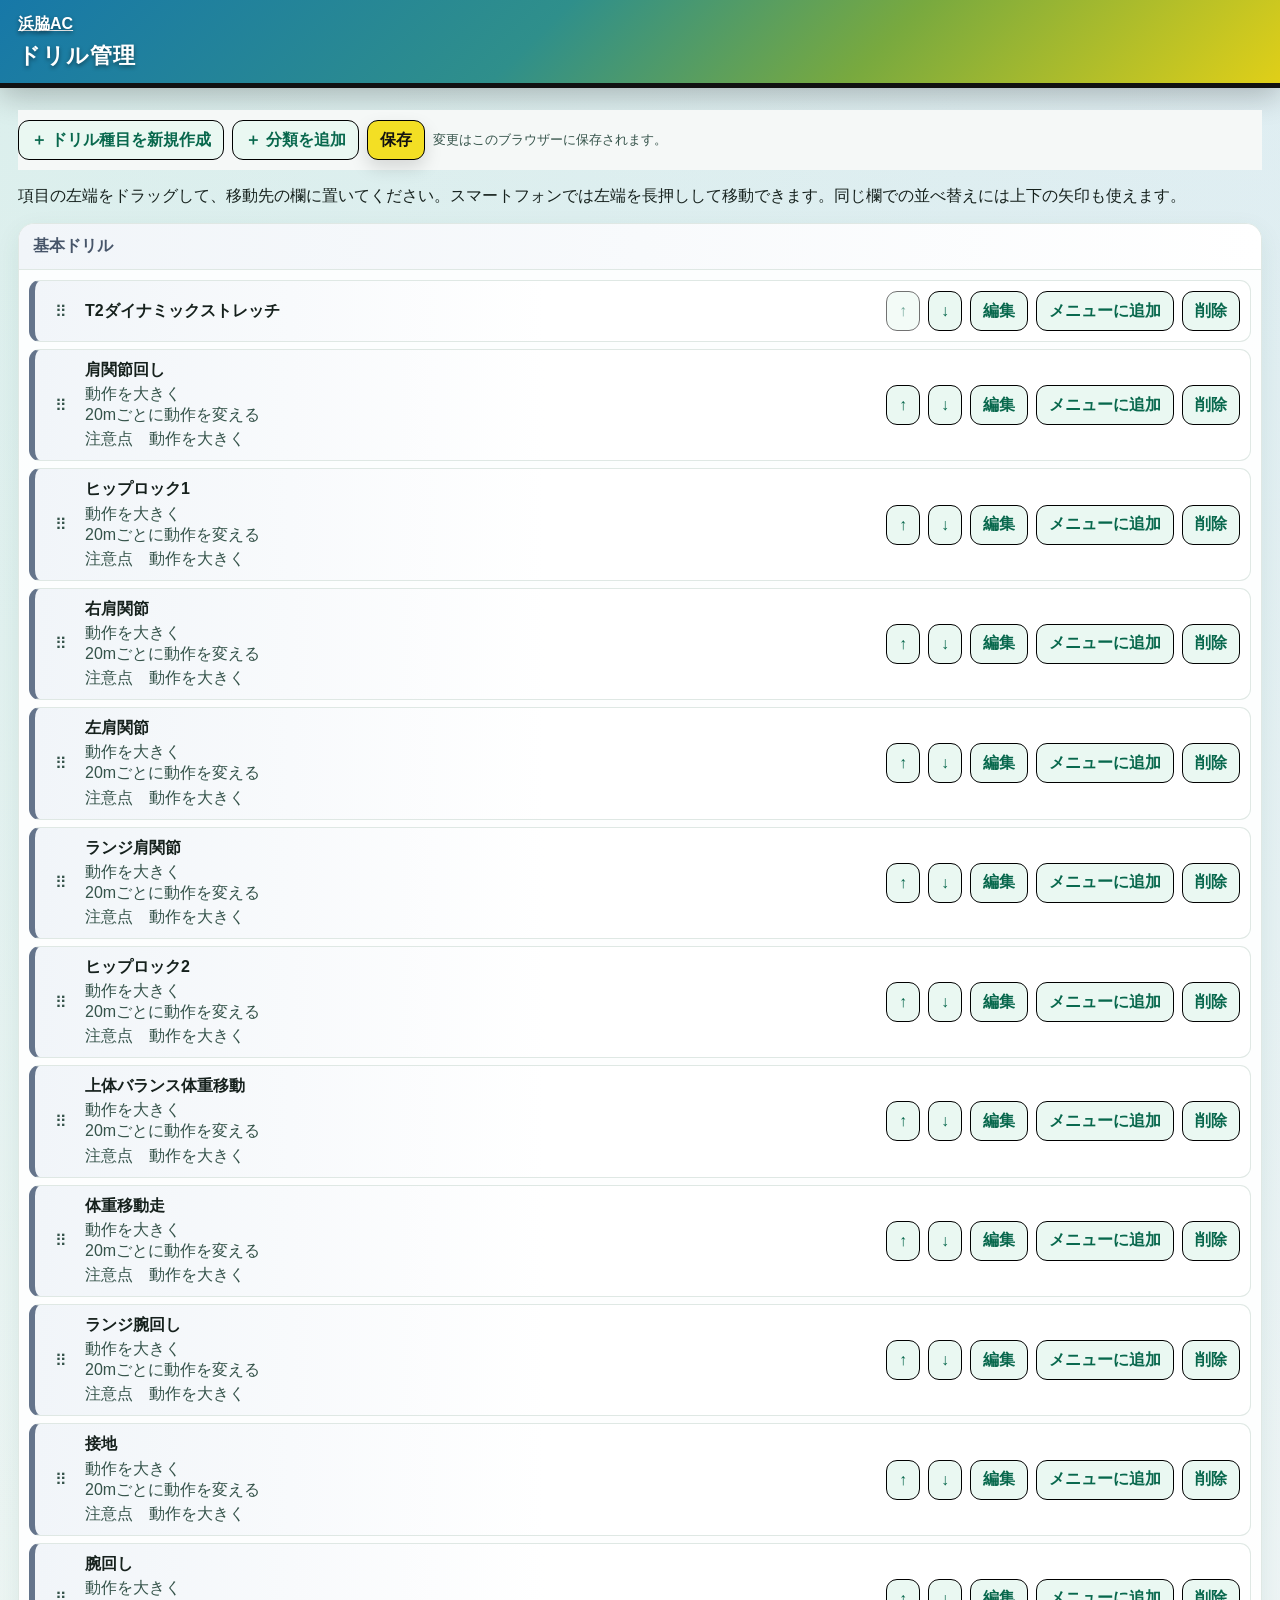
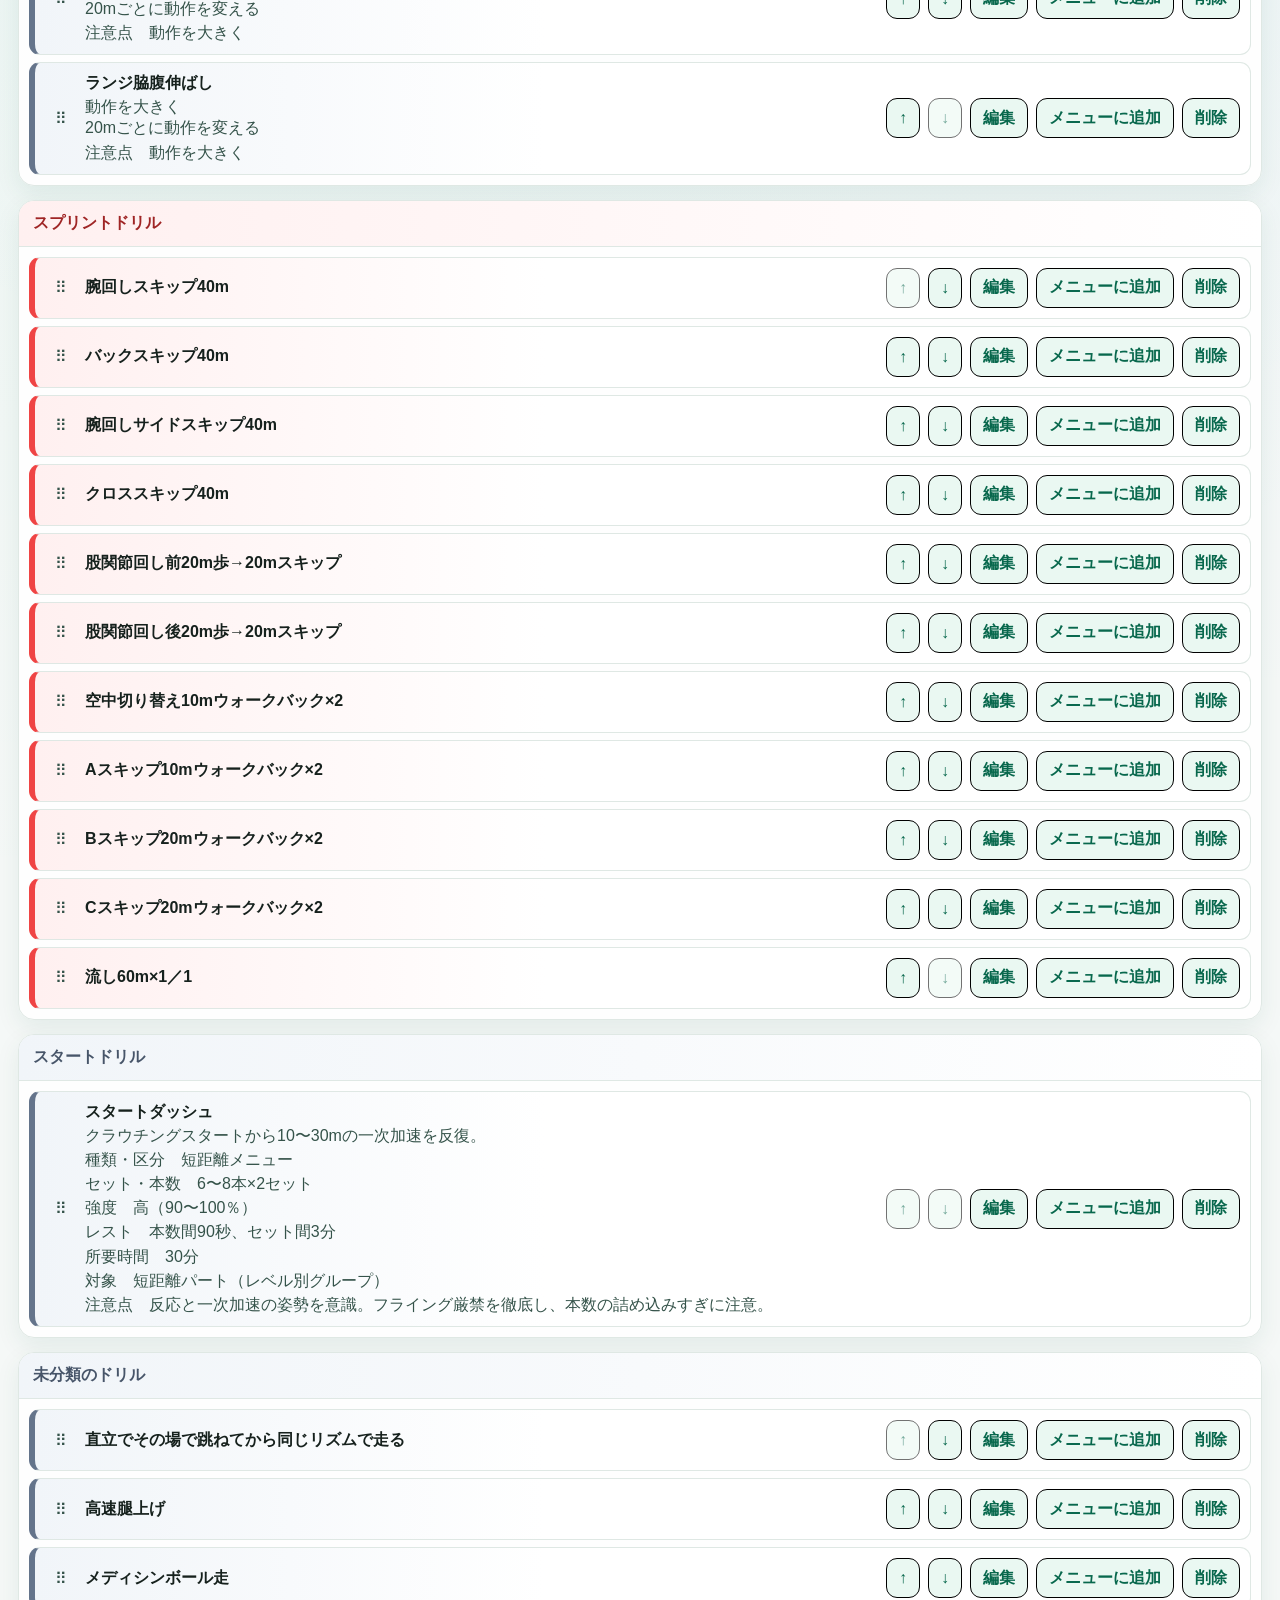
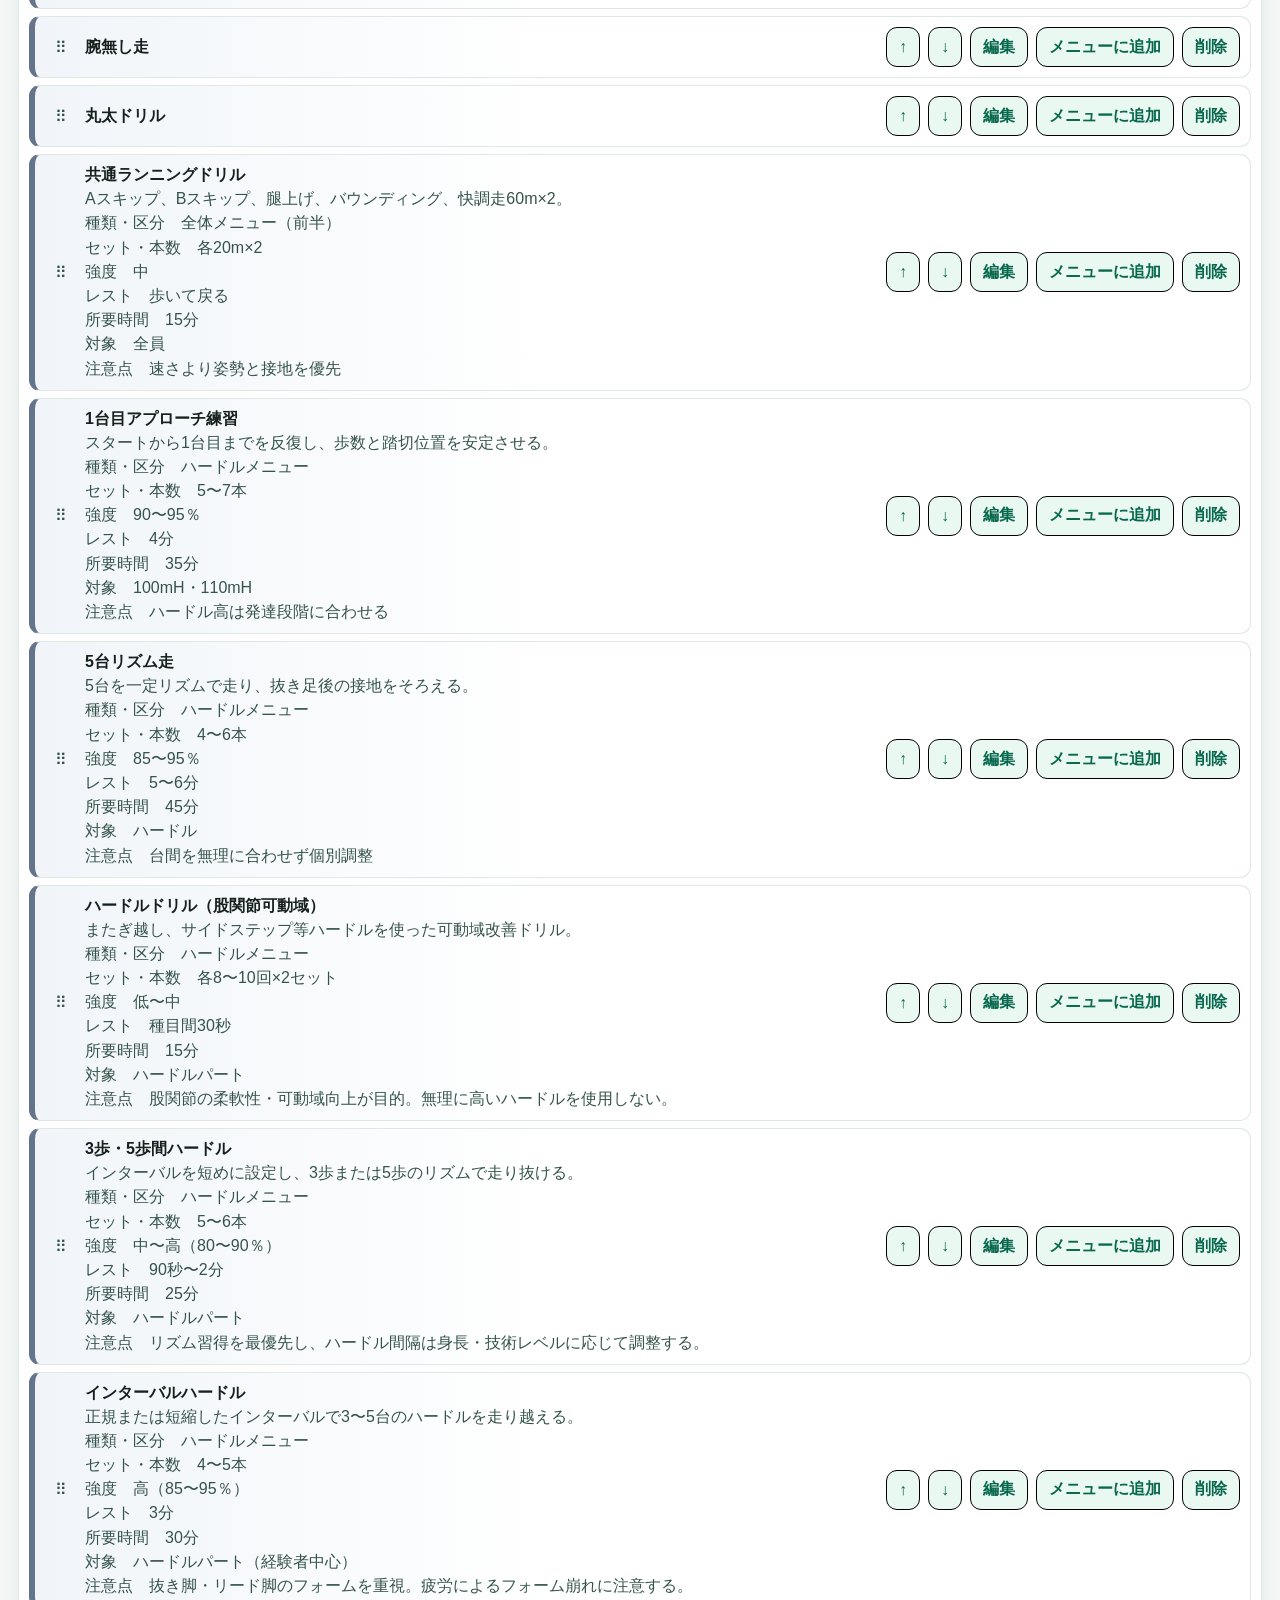
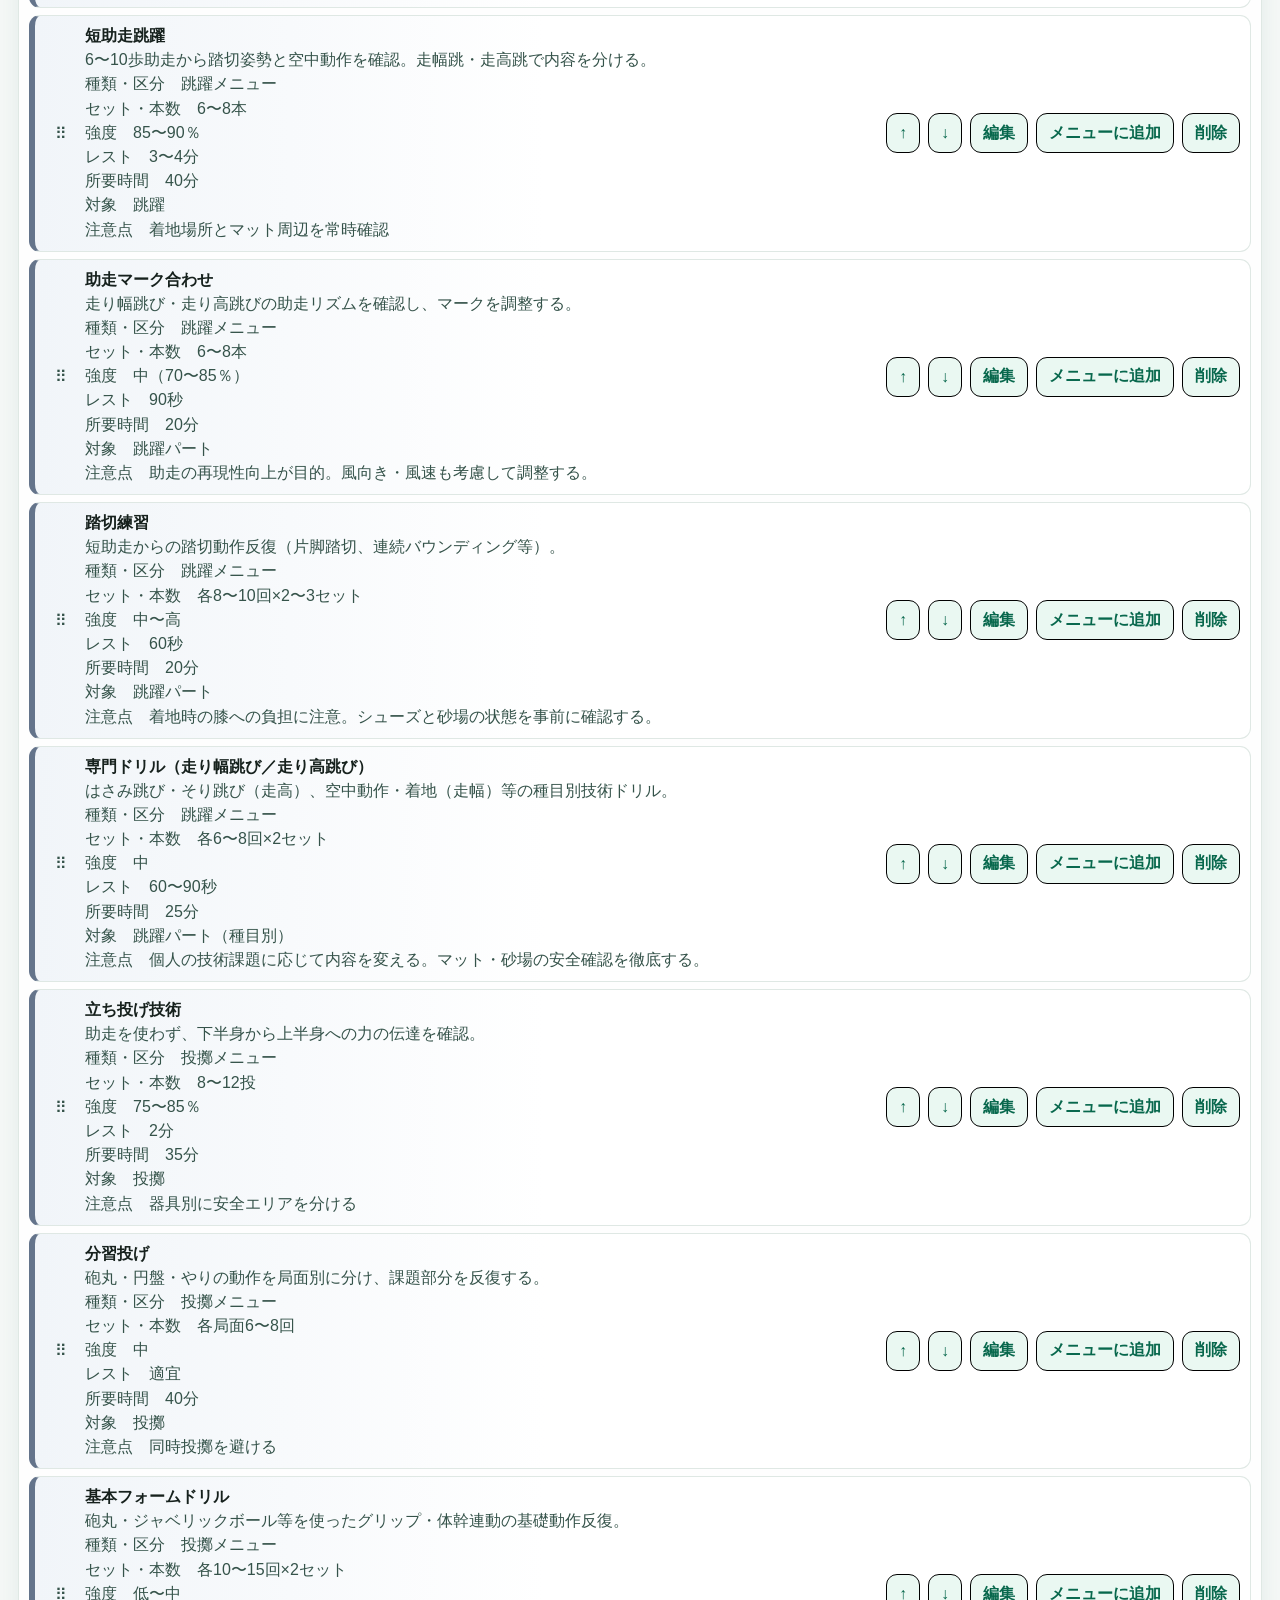
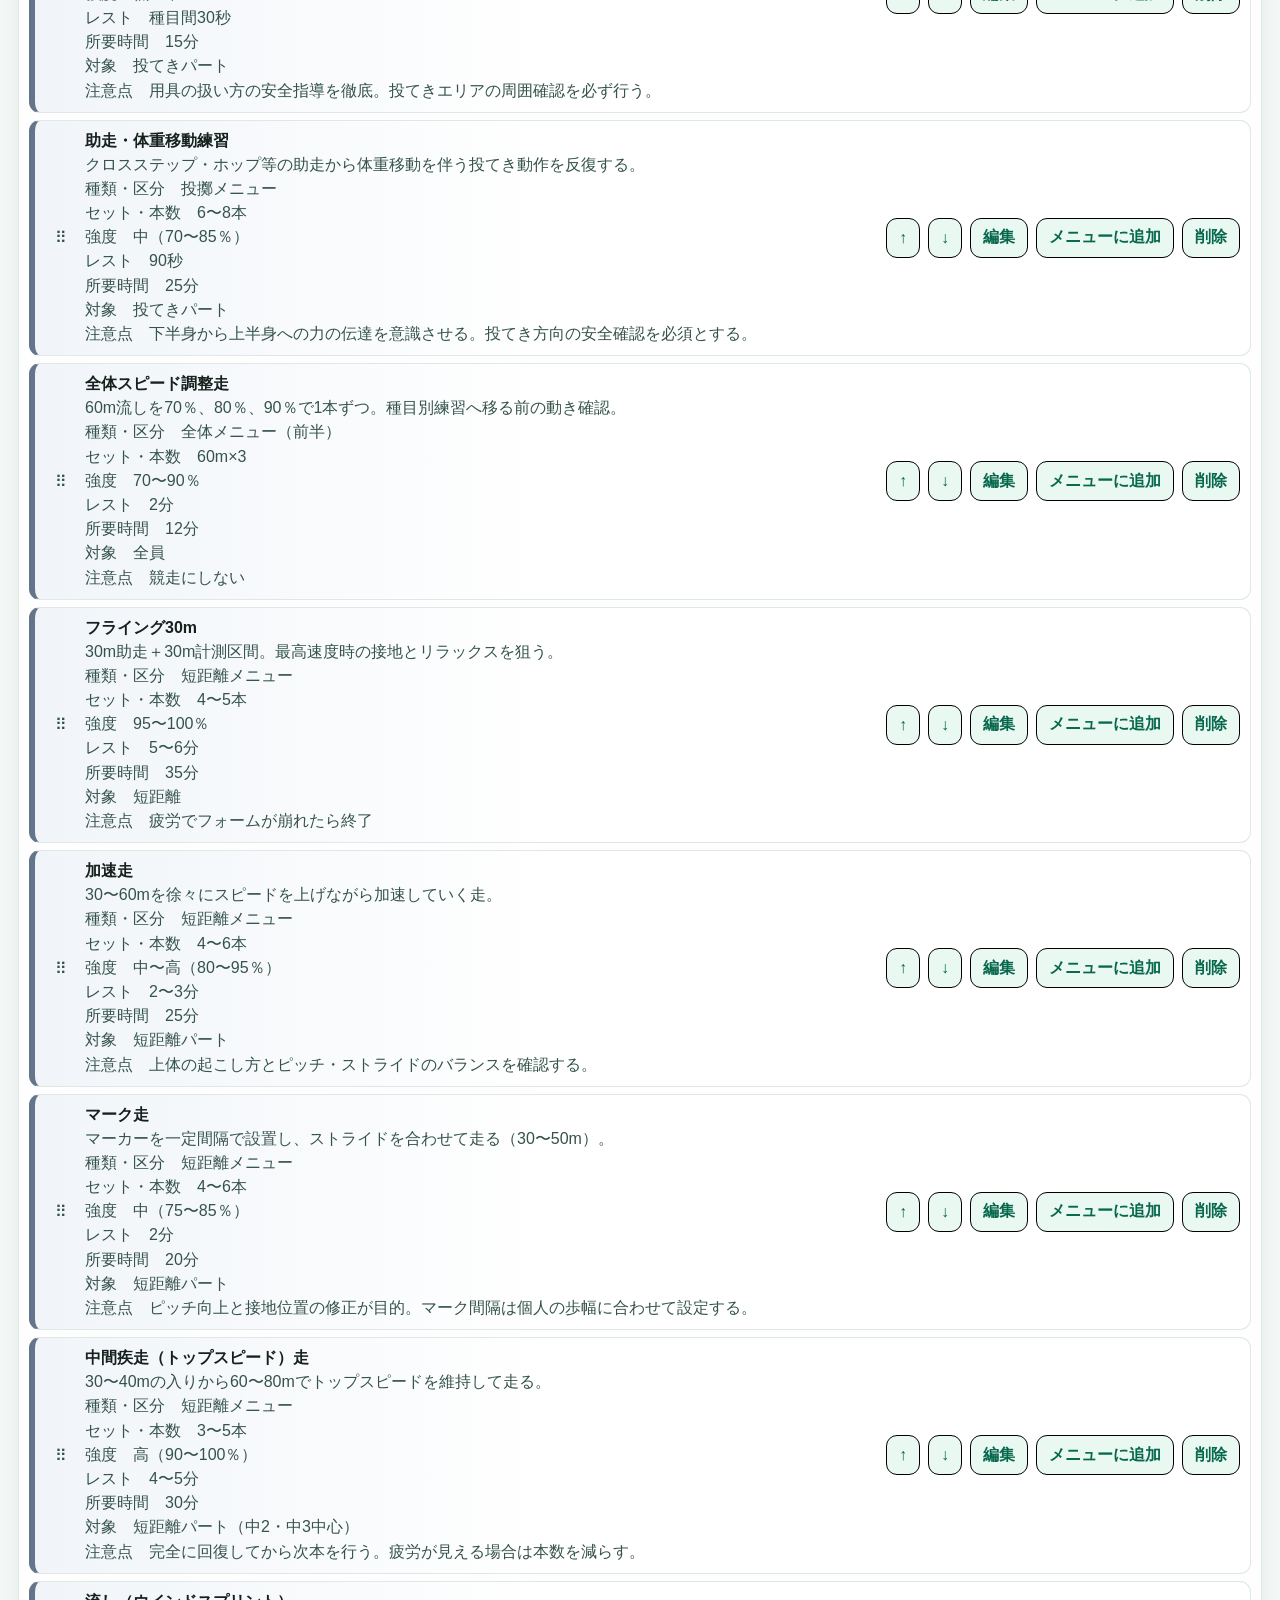
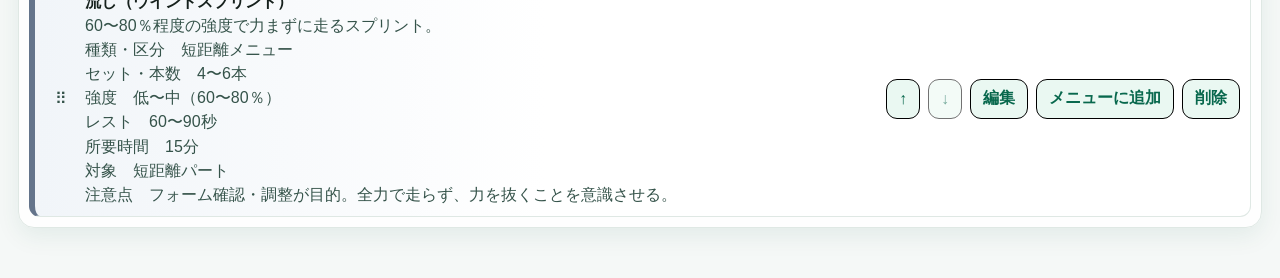
<file: drills/index.html>
<!doctype html>
<html lang="ja">
<head>
  <meta charset="utf-8">
  <meta name="viewport" content="width=device-width, initial-scale=1">
  <link rel="icon" href="../menu/favicon.ico?v=20260801">
  <title>ドリル管理 | 浜脇AC</title>
  <style>
    :root {
      color-scheme: light;
      --accent: #1d8fbf;
      --bg: #f5f8f7;
      --text: #16211d;
      --muted: #35534a;
      --line: #dfe8e4;
      --panel: rgba(255,255,255,.92);
      --shadow: 0 8px 24px rgba(15,83,64,.08);
    }
    * { box-sizing: border-box; }
    body {
      margin: 0;
      font-family: -apple-system, BlinkMacSystemFont, "Segoe UI", "Noto Sans JP", sans-serif;
      color: var(--text);
      background: radial-gradient(circle at top left, rgba(16,185,129,.09), transparent 30%),
        radial-gradient(circle at top right, rgba(59,130,246,.07), transparent 28%), var(--bg);
    }
    header {
      background: linear-gradient(135deg,#1778a8 0%,#2f8f8b 42%,#78a93f 68%,#e0cf18 100%);
      color: #fff;
      padding: 14px max(18px, calc((100% - 1464px) / 2)) 12px;
      border-bottom: 5px solid #111;
      box-shadow: 0 8px 30px rgba(0,0,0,.24);
    }
    header a { color: inherit; font-weight: 800; text-shadow: 0 2px 4px rgba(0,0,0,.45); }
    h1 { font-size: 22px; margin: 6px 0 0; font-weight: 900; letter-spacing: .04em; text-shadow: 0 2px 4px rgba(0,0,0,.45); }
    main { max-width: 1500px; margin: auto; padding: 22px 18px 36px; }
    .toolbar, .actions { display: flex; align-items: center; gap: 8px; flex-wrap: wrap; }
    .toolbar { position: sticky; top: 0; z-index: 1; background: var(--bg); padding: 10px 0; }
    .toolbar p { margin: 0; font-size: 13px; color: var(--muted); }
    section { background: var(--panel); border: 1px solid var(--line); border-radius: 16px; margin-bottom: 14px; box-shadow: var(--shadow); }
    .section-title { background: linear-gradient(90deg,#f1f5f9,#fff); border-radius: 15px 15px 0 0; border-bottom: 1px solid var(--line); padding: 12px 14px; }
    .section-title h2 { margin: 0; font-size: 16px; color: #475569; }
    section[data-group="sprint"] .section-title { background: linear-gradient(90deg,#fff0f0,#fff); }
    section[data-group="sprint"] h2 { color: #9f2525; }
    ol { margin: 0; padding: 10px; list-style: none; }
    ol:empty { padding: 0; }
    li {
      display: grid; grid-template-columns: auto minmax(0,1fr) auto; align-items: center; gap: 8px;
      border: 1px solid var(--line); border-left: 6px solid #64748b; border-radius: 11px;
      background: linear-gradient(90deg,#f1f5f9,#fff 42%); padding: 10px;
    }
    li + li { margin-top: 7px; }
    section[data-group="sprint"] li { border-left-color: #ef4444; background: linear-gradient(90deg,#fff0f0,#fff 42%); }
    section.drop-target { outline: 3px solid var(--accent); outline-offset: -3px; }
    li.drop-target { box-shadow: inset 0 3px var(--accent); }
    .item-name, .notes { overflow-wrap: anywhere; }
    .notes { margin: .2rem 0 0; white-space: pre-wrap; color: var(--muted); }
    .empty { margin: 0; padding: 12px 14px; color: var(--muted); }
    .handle { cursor: grab; min-width: 2rem; text-align: center; padding: .65rem .25rem; color: var(--muted); touch-action: none; user-select: none; -webkit-touch-callout: none; }
    li.moving { background: #eef8fb; }
    button, input, textarea, select { font: inherit; }
    button { cursor: pointer; color: #08684d; background: #eaf8f2; border: 1px solid #000; border-radius: 11px; padding: 8px 12px; min-height: 40px; font-weight: 800; }
    button:hover:enabled { background: #dff5ec; }
    button:disabled { cursor: default; opacity: .55; }
    button.primary, button.primary:hover:enabled { color: #111; background: #f3df24; box-shadow: 0 8px 18px rgba(0,0,0,.13); }
    button.danger, button.danger:hover:enabled { color: #b91c1c; background: #fff1f2; }
    :focus-visible { outline: 3px solid #1778a8; outline-offset: 2px; }
    dialog { width: min(31rem, calc(100% - 2rem)); color: var(--text); border: 1px solid var(--line); border-radius: 20px; padding: 20px; box-shadow: var(--shadow); }
    dialog::backdrop { background: rgba(22,33,29,.62); }
    dialog h2 { margin: 0 0 16px; font-size: 21px; }
    label { display: block; margin-bottom: 13px; color: var(--muted); font-size: 13px; font-weight: 800; }
    input, textarea, select { display: block; width: 100%; margin-top: 6px; padding: 11px 12px; color: var(--text); background: #fff; border: 1px solid #cadad4; border-radius: 12px; }
    #item-group-label[hidden] { display: none; }
    textarea { resize: vertical; }
    @media (max-width: 48rem) {
      li { grid-template-columns: auto minmax(0,1fr); }
      li .actions { grid-column: 2; }
    }
  </style>
</head>
<body>
  <header>
    <a href="../">浜脇AC</a>
    <h1>ドリル管理</h1>
  </header>
  <main>
    <div class="toolbar">
      <button id="new-drill" type="button">＋ ドリル種目を新規作成</button>
      <button id="new-group" type="button">＋ 分類を追加</button>
      <button id="save" class="primary" type="button">保存</button>
      <p id="status" role="status">変更はこのブラウザーに保存されます。</p>
    </div>
    <p>項目の左端をドラッグして、移動先の欄に置いてください。スマートフォンでは左端を長押しして移動できます。同じ欄での並べ替えには上下の矢印も使えます。</p>
    <noscript>ドリル管理を使うには JavaScript を有効にしてください。</noscript>
    <div id="groups"></div>
  </main>
  <dialog id="editor" aria-labelledby="editor-title">
    <form id="edit-form">
      <h2 id="editor-title"></h2>
      <label id="item-group-label" hidden>登録先の分類<select id="item-group"></select></label>
      <label>ドリル種目名<input id="item-name" required maxlength="120" autofocus></label>
      <label>ドリルの説明<textarea id="item-notes" rows="5" maxlength="2000" placeholder="やり方、距離・回数、意識するポイントなど"></textarea></label>
      <label>種類・区分<textarea id="item-category" rows="1"></textarea></label>
      <label>セット・本数<textarea id="item-sets" rows="1"></textarea></label>
      <label>強度<textarea id="item-intensity" rows="1"></textarea></label>
      <label>レスト<textarea id="item-rest" rows="1"></textarea></label>
      <label>所要時間<textarea id="item-duration" rows="1"></textarea></label>
      <label>対象<textarea id="item-target" rows="1"></textarea></label>
      <label>注意点<textarea id="item-caution" rows="1"></textarea></label>
      <div class="actions">
        <button class="primary" type="submit">反映</button>
        <button id="cancel-edit" type="button">キャンセル</button>
      </div>
    </form>
  </dialog>
  <dialog id="group-editor" aria-labelledby="group-editor-title">
    <form id="group-form">
      <h2 id="group-editor-title">ドリルの分類を追加</h2>
      <label>分類名<input id="group-name" required maxlength="60" autofocus></label>
      <div class="actions">
        <button class="primary" type="submit">追加</button>
        <button id="cancel-group" type="button">キャンセル</button>
      </div>
    </form>
  </dialog>
  <dialog id="remove-dialog" aria-labelledby="remove-title">
    <form method="dialog">
      <h2 id="remove-title">項目を削除</h2>
      <p id="remove-description"></p>
      <div class="actions">
        <button value="cancel" autofocus>キャンセル</button>
        <button class="danger" value="delete">削除する</button>
      </div>
    </form>
  </dialog>
  <script>
    "use strict";

    const groups = [
      { id: "basic", title: "基本ドリル" },
      { id: "sprint", title: "スプリントドリル" },
      { id: "start", title: "スタートドリル" },
      { id: "unclassified", title: "未分類のドリル" }
    ];
    const initialItems = {
      basic: [
        ["直立でその場で跳ねてから同じリズムで走る"],
        ["高速腿上げ"],
        ["メディシンボール走"],
        ["腕無し走"],
        ["丸太ドリル"]
      ],
      "20m": [
        ["肩関節回し"],
        ["ヒップロック1"],
        ["右肩関節"],
        ["左肩関節"],
        ["ランジ肩関節"],
        ["ヒップロック2"],
        ["上体バランス体重移動"],
        ["体重移動走"],
        ["ランジ腕回し"],
        ["接地"],
        ["腕回し"],
        ["ランジ脇腹伸ばし"]
      ],
      movement: [
        ["腕回しスキップ40m"],
        ["バックスキップ40m"],
        ["腕回しサイドスキップ40m"],
        ["クロススキップ40m"],
        ["股関節回し前20m歩→20mスキップ"],
        ["股関節回し後20m歩→20mスキップ"],
        ["空中切り替え10mウォークバック×2"],
        ["Aスキップ10mウォークバック×2"],
        ["Bスキップ20mウォークバック×2"],
        ["Cスキップ20mウォークバック×2"],
        ["流し60m×1"]
      ]
    };
    // Source: hamawakiac/menu, STARTER_MENUS at b704ae38.
    const importedDrills = [
      {"group":"unclassified","masterId":"overall-running-drills","name":"共通ランニングドリル","notes":"Aスキップ、Bスキップ、腿上げ、バウンディング、快調走60m×2。","category":"全体メニュー（前半）","sets":"各20m×2","intensity":"中","rest":"歩いて戻る","duration":"15分","target":"全員","caution":"速さより姿勢と接地を優先"},
      {"group":"unclassified","masterId":"hurdle-approach-3","name":"1台目アプローチ練習","notes":"スタートから1台目までを反復し、歩数と踏切位置を安定させる。","category":"ハードルメニュー","sets":"5〜7本","intensity":"90〜95％","rest":"4分","duration":"35分","target":"100mH・110mH","caution":"ハードル高は発達段階に合わせる"},
      {"group":"unclassified","masterId":"hurdle-5","name":"5台リズム走","notes":"5台を一定リズムで走り、抜き足後の接地をそろえる。","category":"ハードルメニュー","sets":"4〜6本","intensity":"85〜95％","rest":"5〜6分","duration":"45分","target":"ハードル","caution":"台間を無理に合わせず個別調整"},
      {"group":"unclassified","masterId":"xlsx-hurdle-mobility","name":"ハードルドリル（股関節可動域）","notes":"またぎ越し、サイドステップ等ハードルを使った可動域改善ドリル。","category":"ハードルメニュー","sets":"各8〜10回×2セット","intensity":"低〜中","rest":"種目間30秒","duration":"15分","target":"ハードルパート","caution":"股関節の柔軟性・可動域向上が目的。無理に高いハードルを使用しない。"},
      {"group":"unclassified","masterId":"xlsx-hurdle-3-5","name":"3歩・5歩間ハードル","notes":"インターバルを短めに設定し、3歩または5歩のリズムで走り抜ける。","category":"ハードルメニュー","sets":"5〜6本","intensity":"中〜高（80〜90％）","rest":"90秒〜2分","duration":"25分","target":"ハードルパート","caution":"リズム習得を最優先し、ハードル間隔は身長・技術レベルに応じて調整する。"},
      {"group":"unclassified","masterId":"xlsx-hurdle-interval","name":"インターバルハードル","notes":"正規または短縮したインターバルで3〜5台のハードルを走り越える。","category":"ハードルメニュー","sets":"4〜5本","intensity":"高（85〜95％）","rest":"3分","duration":"30分","target":"ハードルパート（経験者中心）","caution":"抜き脚・リード脚のフォームを重視。疲労によるフォーム崩れに注意する。"},
      {"group":"unclassified","masterId":"jump-short","name":"短助走跳躍","notes":"6〜10歩助走から踏切姿勢と空中動作を確認。走幅跳・走高跳で内容を分ける。","category":"跳躍メニュー","sets":"6〜8本","intensity":"85〜90％","rest":"3〜4分","duration":"40分","target":"跳躍","caution":"着地場所とマット周辺を常時確認"},
      {"group":"unclassified","masterId":"xlsx-jump-approach","name":"助走マーク合わせ","notes":"走り幅跳び・走り高跳びの助走リズムを確認し、マークを調整する。","category":"跳躍メニュー","sets":"6〜8本","intensity":"中（70〜85％）","rest":"90秒","duration":"20分","target":"跳躍パート","caution":"助走の再現性向上が目的。風向き・風速も考慮して調整する。"},
      {"group":"unclassified","masterId":"xlsx-jump-takeoff","name":"踏切練習","notes":"短助走からの踏切動作反復（片脚踏切、連続バウンディング等）。","category":"跳躍メニュー","sets":"各8〜10回×2〜3セット","intensity":"中〜高","rest":"60秒","duration":"20分","target":"跳躍パート","caution":"着地時の膝への負担に注意。シューズと砂場の状態を事前に確認する。"},
      {"group":"unclassified","masterId":"xlsx-jump-special","name":"専門ドリル（走り幅跳び／走り高跳び）","notes":"はさみ跳び・そり跳び（走高）、空中動作・着地（走幅）等の種目別技術ドリル。","category":"跳躍メニュー","sets":"各6〜8回×2セット","intensity":"中","rest":"60〜90秒","duration":"25分","target":"跳躍パート（種目別）","caution":"個人の技術課題に応じて内容を変える。マット・砂場の安全確認を徹底する。"},
      {"group":"unclassified","masterId":"throw-standing","name":"立ち投げ技術","notes":"助走を使わず、下半身から上半身への力の伝達を確認。","category":"投擲メニュー","sets":"8〜12投","intensity":"75〜85％","rest":"2分","duration":"35分","target":"投擲","caution":"器具別に安全エリアを分ける"},
      {"group":"unclassified","masterId":"throw-partial","name":"分習投げ","notes":"砲丸・円盤・やりの動作を局面別に分け、課題部分を反復する。","category":"投擲メニュー","sets":"各局面6〜8回","intensity":"中","rest":"適宜","duration":"40分","target":"投擲","caution":"同時投擲を避ける"},
      {"group":"unclassified","masterId":"xlsx-throw-basic","name":"基本フォームドリル","notes":"砲丸・ジャベリックボール等を使ったグリップ・体幹連動の基礎動作反復。","category":"投擲メニュー","sets":"各10〜15回×2セット","intensity":"低〜中","rest":"種目間30秒","duration":"15分","target":"投てきパート","caution":"用具の扱い方の安全指導を徹底。投てきエリアの周囲確認を必ず行う。"},
      {"group":"unclassified","masterId":"xlsx-throw-approach","name":"助走・体重移動練習","notes":"クロスステップ・ホップ等の助走から体重移動を伴う投てき動作を反復する。","category":"投擲メニュー","sets":"6〜8本","intensity":"中（70〜85％）","rest":"90秒","duration":"25分","target":"投てきパート","caution":"下半身から上半身への力の伝達を意識させる。投てき方向の安全確認を必須とする。"},
      {"group":"sprint","masterId":"overall-speed-coordination","name":"全体スピード調整走","notes":"60m流しを70％、80％、90％で1本ずつ。種目別練習へ移る前の動き確認。","category":"全体メニュー（前半）","sets":"60m×3","intensity":"70〜90％","rest":"2分","duration":"12分","target":"全員","caution":"競走にしない"},
      {"group":"sprint","masterId":"sprint-fly-30","name":"フライング30m","notes":"30m助走＋30m計測区間。最高速度時の接地とリラックスを狙う。","category":"短距離メニュー","sets":"4〜5本","intensity":"95〜100％","rest":"5〜6分","duration":"35分","target":"短距離","caution":"疲労でフォームが崩れたら終了"},
      {"group":"sprint","masterId":"xlsx-sprint-accel","name":"加速走","notes":"30〜60mを徐々にスピードを上げながら加速していく走。","category":"短距離メニュー","sets":"4〜6本","intensity":"中〜高（80〜95％）","rest":"2〜3分","duration":"25分","target":"短距離パート","caution":"上体の起こし方とピッチ・ストライドのバランスを確認する。"},
      {"group":"sprint","masterId":"xlsx-sprint-marks","name":"マーク走","notes":"マーカーを一定間隔で設置し、ストライドを合わせて走る（30〜50m）。","category":"短距離メニュー","sets":"4〜6本","intensity":"中（75〜85％）","rest":"2分","duration":"20分","target":"短距離パート","caution":"ピッチ向上と接地位置の修正が目的。マーク間隔は個人の歩幅に合わせて設定する。"},
      {"group":"sprint","masterId":"xlsx-sprint-max-speed","name":"中間疾走（トップスピード）走","notes":"30〜40mの入りから60〜80mでトップスピードを維持して走る。","category":"短距離メニュー","sets":"3〜5本","intensity":"高（90〜100％）","rest":"4〜5分","duration":"30分","target":"短距離パート（中2・中3中心）","caution":"完全に回復してから次本を行う。疲労が見える場合は本数を減らす。"},
      {"group":"sprint","masterId":"xlsx-sprint-wind","name":"流し（ウインドスプリント）","notes":"60〜80％程度の強度で力まずに走るスプリント。","category":"短距離メニュー","sets":"4〜6本","intensity":"低〜中（60〜80％）","rest":"60〜90秒","duration":"15分","target":"短距離パート","caution":"フォーム確認・調整が目的。全力で走らず、力を抜くことを意識させる。"},
      {"group":"start","masterId":"xlsx-sprint-start","name":"スタートダッシュ","notes":"クラウチングスタートから10〜30mの一次加速を反復。","category":"短距離メニュー","sets":"6〜8本×2セット","intensity":"高（90〜100％）","rest":"本数間90秒、セット間3分","duration":"30分","target":"短距離パート（レベル別グループ）","caution":"反応と一次加速の姿勢を意識。フライング厳禁を徹底し、本数の詰め込みすぎに注意。"}
    ];
    // Keep the previous defaults for comparison with saved entries.
    const retiredDrills = [
      {"masterId":"hurdle-mobility","name":"ハードルモビリティ","notes":"またぎ、抜き足、リード脚、横向きドリルを低いハードルで行う。","category":"ハードルメニュー","sets":"各6台×2","intensity":"低〜中","rest":"歩いて戻る","duration":"25分","target":"ハードル","caution":"骨盤が流れないようにする"},
      {"masterId":"jump-approach","name":"助走リズム確認","notes":"チェックマークを用いて助走の前半・後半リズムを確認する。","category":"跳躍メニュー","sets":"6〜10本","intensity":"75〜90％","rest":"2〜3分","duration":"35分","target":"跳躍","caution":"全助走だけに偏らない"},
      {"masterId":"sprint-accel-30","name":"加速走30m","notes":"3点またはクラウチングスタートから30m。最初の10歩の押し出しと姿勢変化を確認。","category":"短距離メニュー","sets":"4〜6本","intensity":"95％","rest":"3〜4分","duration":"30分","target":"短距離","caution":"本数より質を優先"}
    ];
    const detailFields = {"category":"種類・区分","sets":"セット・本数","intensity":"強度","rest":"レスト","duration":"所要時間","target":"対象","caution":"注意点"};
    const detailInputs = Object.keys(detailFields).map(key => [key, document.getElementById("item-" + key)]);
    const customGroupsKey = "_customDrillGroups";
    const migrationKey = "_practiceDrillsImported";
    let storedSnapshot = null;
    let storageReadable = true;
    let savedData = {};
    const storageKey = "hamawakiac.drills.v1";
    const container = document.getElementById("groups");
    const status = document.getElementById("status");
    const save = document.getElementById("save");
    const editor = document.getElementById("editor");
    const nameField = document.getElementById("item-name");
    const notesField = document.getElementById("item-notes");
    const removeDialog = document.getElementById("remove-dialog");
    const sections = new Map();
    let changed = false;
    let editTarget;
    let removeTarget;
    let dragSource;

    function element(tag, text, className) {
      const node = document.createElement(tag);
      if (text) node.textContent = text;
      if (className) node.className = className;
      return node;
    }

    function button(label, action, accessibleLabel) {
      const node = element("button", label);
      node.type = "button";
      if (accessibleLabel) node.setAttribute("aria-label", accessibleLabel);
      node.addEventListener("click", action);
      return node;
    }

    function loadItems() {
      let saved;
      try {
        storedSnapshot = localStorage.getItem(storageKey);
        saved = JSON.parse(storedSnapshot);
        if (storedSnapshot !== null && (!saved || typeof saved !== "object" || Array.isArray(saved))) {
          throw new Error("Invalid drill data");
        }
        savedData = saved ?? {};
      } catch {
        storageReadable = false;
        status.textContent = "保存済みデータを読み込めませんでした。既存データを保護するため保存できません。";
      }
      if (Array.isArray(savedData[customGroupsKey])) {
        for (const group of savedData[customGroupsKey]) {
          if (typeof group?.id !== "string" || !/^custom-[1-9][0-9]*$/.test(group.id) ||
              typeof group.title !== "string" || !group.title.trim() || groups.some(({ id }) => id === group.id)) continue;
          groups.push({ id: group.id, title: group.title });
        }
      }

      function readList(id) {
        const list = saved?.[id];
        const valid = Array.isArray(list) && list.every(item =>
          typeof item?.name === "string" && typeof item.notes === "string"
        );
        if (Object.hasOwn(savedData, id) && !valid) {
          storageReadable = false;
          status.textContent = "保存済みデータの形式を確認できませんでした。既存データを保護するため保存できません。";
        }
        return valid ? list : (initialItems[id] ?? []).map(([name, notes = ""]) => ({ name, notes }));
      }

      const result = Object.fromEntries(groups.map(({ id }) => [id, readList(id)]));
      if (!Array.isArray(saved?.unclassified)) {
        result.unclassified = [
          ...readList("basic"),
          ...readList("20m").map(item => ({ ...item, notes: [item.notes, "動作を大きく"].filter(Boolean).join("\n") })),
          ...readList("movement"),
          ...readList("start")
        ];
        result.basic = [];
        result.sprint = readList("sprint");
        result.start = [];
      }
      for (const { id } of groups) {
        result[id] = result[id].filter(item => !retiredDrills.some(drill =>
          item.masterId === drill.masterId && drillContent(item) === drillContent(drill)
        ));
      }

      if (savedData[migrationKey] !== true) {
        const existing = Object.values(result).flat();
        for (const { group, ...drill } of importedDrills) {
          if (existing.some(item => item.masterId === drill.masterId || drillContent(item) === drillContent(drill))) continue;
          result[group].push(drill);
          existing.push(drill);
        }
      }
      if (savedData._t2DrillAdded !== true) {
        const name = "T2ダイナミックストレッチ";
        const matches = item => normalizedText(item.name) === normalizedText(name);
        if (!result.basic.some(matches)) {
          const source = groups.find(({ id }) => id !== "basic" && result[id].some(matches));
          if (source) {
            const list = result[source.id];
            const [item] = list.splice(list.findIndex(matches), 1);
            result.basic.push(item);
          } else {
            result.basic.push({ name, notes: "" });
          }
        }
      }
      if (savedData._basic20mDrillsAdded !== true) {
        addBasic20mDrills(result);
      }
      if (savedData._sprintSequenceUpdated !== true) {
        updateSprintSequence(result);
      }
      return result;
    }

    function updateSprintSequence(result) {
      const previousSprint = result.sprint;
      const sources = [previousSprint, ...groups.filter(({ id }) => id !== "sprint").map(({ id }) => result[id])];
      const sequence = [
        "腕回しスキップ40m",
        "バックスキップ40m",
        "腕回しサイドスキップ40m",
        "クロススキップ40m",
        "股関節回し前20m歩→20mスキップ",
        "股関節回し後20m歩→20mスキップ",
        "空中切り替え10mウォークバック×2",
        "Aスキップ10mウォークバック×2",
        "Bスキップ20mウォークバック×2",
        "Cスキップ20mウォークバック×2",
        "流し60m×1／1"
      ];

      result.sprint = sequence.map((name, index) => {
        const oldName = initialItems.movement[index][0];
        const matchingNames = new Set([name, oldName].map(normalizedText));
        const matches = item => matchingNames.has(normalizedText(item.name));
        const source = sources.find(list => list.some(matches));
        if (!source) return { name, notes: "" };
        const [item] = source.splice(source.findIndex(matches), 1);
        return { ...item, name };
      });

      result.unclassified.push(...previousSprint);
    }

    function addBasic20mDrills(result) {
      const basic = result.basic;
      const otherGroups = groups.filter(({ id }) => id !== "basic");
      const instruction = "20mごとに動作を変える";
      const caution = "動作を大きく";

      for (const [name] of initialItems["20m"]) {
        const matches = item => normalizedText(item.name) === normalizedText(name);
        const source = [basic, ...otherGroups.map(({ id }) => result[id])].find(list => list.some(matches));
        const item = source ? source.splice(source.findIndex(matches), 1)[0] : { name, notes: "" };
        basic.push({
          ...item,
          notes: addInstruction(item.notes, instruction),
          caution: addInstruction(item.caution, caution)
        });
      }
    }

    function addInstruction(value, instruction) {
      if (String(value ?? "").split("\n").some(line => normalizedText(line) === normalizedText(instruction))) return value;
      return [value, instruction].filter(Boolean).join("\n");
    }

    function drillContent(item) {
      return JSON.stringify(["name", "notes", ...Object.keys(detailFields)].map(key =>
        normalizedText(item[key])
      ));
    }

    function normalizedText(value) {
      return String(value ?? "").normalize("NFKC").replace(/\s+/g, " ").trim().toLowerCase();
    }

    const items = loadItems();

    function markChanged() {
      changed = true;
      status.textContent = "未保存の変更があります。";
    }

    const newDrillButton = document.getElementById("new-drill");
    const itemGroup = document.getElementById("item-group");
    const itemGroupLabel = document.getElementById("item-group-label");

    function openEditor(group, index) {
      const adding = index === undefined;
      itemGroupLabel.hidden = !adding;
      if (adding) {
        itemGroup.replaceChildren(...groups.map(({ id, title }) => {
          const option = element("option", title);
          option.value = id;
          return option;
        }));
        itemGroup.value = group.id;
      }
      editTarget = { group, index };
      const item = items[group.id][index];
      document.getElementById("editor-title").textContent = item ? group.title + "の項目を編集" : "ドリル種目を追加";
      nameField.value = item?.name ?? "";
      notesField.value = item?.notes ?? "";
      for (const [key, input] of detailInputs) input.value = item?.[key] ?? "";
      nameField.setCustomValidity("");
      editor.showModal();
    }

    function move(group, from, to, focusAction, destination = group) {
      const targetItems = items[destination.id];
      if (group === destination && (from === to || (from === targetItems.length - 1 && to === targetItems.length))) return;
      const [item] = items[group.id].splice(from, 1);
      targetItems.splice(to, 0, item);
      markChanged();
      if (group !== destination) renderList(group);
      const rows = renderList(destination);
      if (focusAction) {
        const row = rows.children[to];
        const control = row.querySelector('[data-action="' + focusAction + '"]');
        (control.disabled ? row.querySelector('[data-action="edit"]') : control).focus();
      }
    }

    let highlightedDrop;

    function findDropTarget(node) {
      const section = node?.closest("section[data-group]");
      if (!section) return null;
      const { group, list } = sections.get(section.dataset.group);
      const row = node.closest("li");
      return {
        group,
        index: row?.parentElement === list ? Array.from(list.children).indexOf(row) : items[group.id].length,
        element: row?.parentElement === list ? row : section
      };
    }

    function highlightDrop(target) {
      highlightedDrop?.classList.remove("drop-target");
      highlightedDrop = target?.element;
      highlightedDrop?.classList.add("drop-target");
    }

    function enableTouchMove(handle, row, group, index) {
      let gesture;

      function highlight(x, y) {
        gesture.target = findDropTarget(document.elementFromPoint(x, y));
        highlightDrop(gesture.target?.element === row ? null : gesture.target);
      }

      function scrollNearEdge() {
        const { x, y } = gesture;
        const edge = 76;
        const top = document.querySelector(".toolbar").getBoundingClientRect().bottom;
        const step = y < Math.max(edge, top + 24) ? -10 : y > window.innerHeight - edge ? 10 : 0;
        if (step) {
          window.scrollBy(0, step);
          highlight(x, y);
        }
        gesture.frame = requestAnimationFrame(scrollNearEdge);
      }

      function finish(event) {
        if (gesture?.id !== event.pointerId) return;
        clearTimeout(gesture.timer);
        cancelAnimationFrame(gesture.frame);
        row.classList.remove("moving");
        highlightDrop(null);
        const target = gesture.active && event.type === "pointerup" ? gesture.target : null;
        gesture = undefined;
        handle.draggable = true;
        if (target) move(group, index, target.index, undefined, target.group);
      }

      handle.addEventListener("pointerdown", event => {
        if (event.pointerType !== "touch" || !event.isPrimary) return;
        const { pointerId: id, clientX: x, clientY: y } = event;
        handle.draggable = false;
        handle.setPointerCapture(id);
        gesture = { id, x, y, active: false };
        gesture.timer = setTimeout(() => {
          gesture.active = true;
          row.classList.add("moving");
          highlight(gesture.x, gesture.y);
          gesture.frame = requestAnimationFrame(scrollNearEdge);
        }, 350);
      });
      handle.addEventListener("pointermove", event => {
        if (gesture?.id !== event.pointerId) return;
        const { clientX: x, clientY: y } = event;
        if (!gesture.active) {
          if (Math.hypot(x - gesture.x, y - gesture.y) > 10) finish(event);
          return;
        }
        gesture.x = x;
        gesture.y = y;
        highlight(x, y);
      });
      for (const type of ["pointerup", "pointercancel", "lostpointercapture"]) {
        handle.addEventListener(type, finish);
      }
      handle.addEventListener("contextmenu", event => event.preventDefault());
    }

    function renderList(group) {
      const { list, empty } = sections.get(group.id);
      const entries = items[group.id];
      empty.hidden = entries.length > 0;
      list.replaceChildren(...entries.map((item, index) => {
        const { name, notes } = item;
        const row = element("li");
        const handle = element("span", "⠿", "handle");
        handle.setAttribute("aria-hidden", "true");
        handle.draggable = true;
        enableTouchMove(handle, row, group, index);
        handle.addEventListener("dragstart", event => {
          if (row.classList.contains("moving")) {
            event.preventDefault();
            return;
          }
          dragSource = { group, index };
          event.dataTransfer.effectAllowed = "move";
          event.dataTransfer.setData("text/plain", name);
        });
        handle.addEventListener("dragend", () => {
          dragSource = undefined;
          highlightDrop(null);
        });

        const description = element("div");
        description.append(element("strong", name, "item-name"));
        if (notes) description.append(element("p", notes, "notes"));
        for (const [key, label] of Object.entries(detailFields)) {
          if (item[key]) description.append(element("p", label + "　" + item[key], "notes"));
        }
        const actions = element("div", "", "actions");
        const up = button("↑", () => move(group, index, index - 1, "up"), name + "を上へ");
        const down = button("↓", () => move(group, index, index + 1, "down"), name + "を下へ");
        up.dataset.action = "up";
        down.dataset.action = "down";
        up.disabled = index === 0;
        down.disabled = index === entries.length - 1;
        const edit = button("編集", () => openEditor(group, index), name + "を編集");
        edit.dataset.action = "edit";
        const remove = button("削除", () => {
          removeTarget = { group, index };
          removeDialog.returnValue = "cancel";
          document.getElementById("remove-description").textContent = "「" + name + "」を削除しますか？";
          removeDialog.showModal();
        }, name + "を削除");
        const addToMenu = button("メニューに追加", () => {
          const { name, notes, sets, intensity, rest, duration, target, caution } = item;
          const menu = { name, detail: notes, sets, intensity, rest, duration, target, caution };
          try {
            sessionStorage.setItem("hamawakiac.pendingDrillMenu", JSON.stringify(menu));
            window.location.href = "../menu/#drill-import";
          } catch {
            status.textContent = "練習メニューに渡せませんでした。ブラウザーの保存設定を確認してください。";
          }
        }, name + "を練習メニューに追加");
        actions.append(up, down, edit, addToMenu, remove);
        row.append(handle, description, actions);
        return row;
      }));
      return list;
    }

    function renderGroup(group) {
      const section = element("section");
      section.dataset.group = group.id;
      const title = element("h2", group.title);
      title.id = "heading-" + group.id;
      section.setAttribute("aria-labelledby", title.id);
      const heading = element("div", "", "section-title");
      title.tabIndex = -1;
      heading.append(title);
      const list = element("ol");
      const empty = element("p", "登録された項目はありません。", "empty");
      section.append(heading);
      section.append(list, empty);
      sections.set(group.id, { group, list, empty, title });
      container.append(section);
      renderList(group);
    }

    groups.forEach(renderGroup);

    const groupEditor = document.getElementById("group-editor");
    const groupName = document.getElementById("group-name");
    document.getElementById("new-group").addEventListener("click", () => {
      groupName.value = "";
      groupName.setCustomValidity("");
      groupEditor.showModal();
    });
    document.getElementById("cancel-group").addEventListener("click", () => groupEditor.close());
    groupName.addEventListener("input", () => groupName.setCustomValidity(""));
    document.getElementById("group-form").addEventListener("submit", event => {
      event.preventDefault();
      const title = groupName.value.trim();
      if (!title || groups.some(group => normalizedText(group.title) === normalizedText(title))) {
        groupName.setCustomValidity(title ? "この分類名はすでに使われています。" : "分類名を入力してください。");
        groupName.reportValidity();
        return;
      }
      let number = 1;
      while (Object.hasOwn(savedData, "custom-" + number) || Object.hasOwn(items, "custom-" + number)) number++;
      const group = { id: "custom-" + number, title };
      groups.push(group);
      items[group.id] = [];
      renderGroup(group);
      groupEditor.close();
      markChanged();
      sections.get(group.id).title.focus();
    });

    container.addEventListener("dragover", event => {
      if (!dragSource) return;
      const target = findDropTarget(event.target);
      highlightDrop(target);
      if (!target) return;
      event.preventDefault();
      event.dataTransfer.dropEffect = "move";
    });
    container.addEventListener("dragleave", event => {
      if (!container.contains(event.relatedTarget)) highlightDrop(null);
    });
    container.addEventListener("drop", event => {
      const target = findDropTarget(event.target);
      if (!dragSource || !target) return;
      event.preventDefault();
      const { group, index } = dragSource;
      dragSource = undefined;
      highlightDrop(null);
      move(group, index, target.index, undefined, target.group);
    });

    newDrillButton.addEventListener("click", () => openEditor(groups.find(group => group.id === "unclassified")));

    nameField.addEventListener("input", () => nameField.setCustomValidity(""));
    document.getElementById("cancel-edit").addEventListener("click", () => editor.close());
    document.getElementById("edit-form").addEventListener("submit", event => {
      event.preventDefault();
      const name = nameField.value.trim();
      if (!name) {
        nameField.setCustomValidity("ドリル種目名を入力してください。");
        nameField.reportValidity();
        return;
      }
      const { index } = editTarget;
      const group = index === undefined ? groups.find(({ id }) => id === itemGroup.value) : editTarget.group;
      const target = index ?? items[group.id].length;
      const details = Object.fromEntries(detailInputs.map(([key, input]) => [key, input.value]));
      items[group.id][target] = { ...items[group.id][target], ...details, name, notes: notesField.value };
      editor.close();
      markChanged();
      renderList(group).children[target].querySelector('[data-action="edit"]').focus();
    });

    removeDialog.addEventListener("close", () => {
      if (removeDialog.returnValue !== "delete") return;
      const { group, index } = removeTarget;
      items[group.id].splice(index, 1);
      markChanged();
      renderList(group);
      sections.get(group.id).title.focus();
    });

    save.addEventListener("click", () => {
      try {
        if (!storageReadable) {
          status.textContent = "既存データを保護するため保存できません。";
          return;
        }
        if (localStorage.getItem(storageKey) !== storedSnapshot) {
          status.textContent = "別のタブで保存済みデータが更新されました。変更内容を控えてからページを再読み込みしてください。";
          return;
        }
        const customGroups = groups.filter(group => group.id.startsWith("custom-"));
        const nextSnapshot = JSON.stringify({
          ...savedData, ...items, [migrationKey]: true, [customGroupsKey]: customGroups, _t2DrillAdded: true, _basic20mDrillsAdded: true, _sprintSequenceUpdated: true
        });
        localStorage.setItem(storageKey, nextSnapshot);
        storedSnapshot = nextSnapshot;
        changed = false;
        status.textContent = "このブラウザーに保存しました。";
      } catch {
        status.textContent = "保存できませんでした。ブラウザーの保存設定を確認してください。";
      }
    });

    window.addEventListener("beforeunload", event => {
      if (!changed) return;
      event.preventDefault();
      event.returnValue = "";
    });
  </script>
</body>
</html>
</file>
